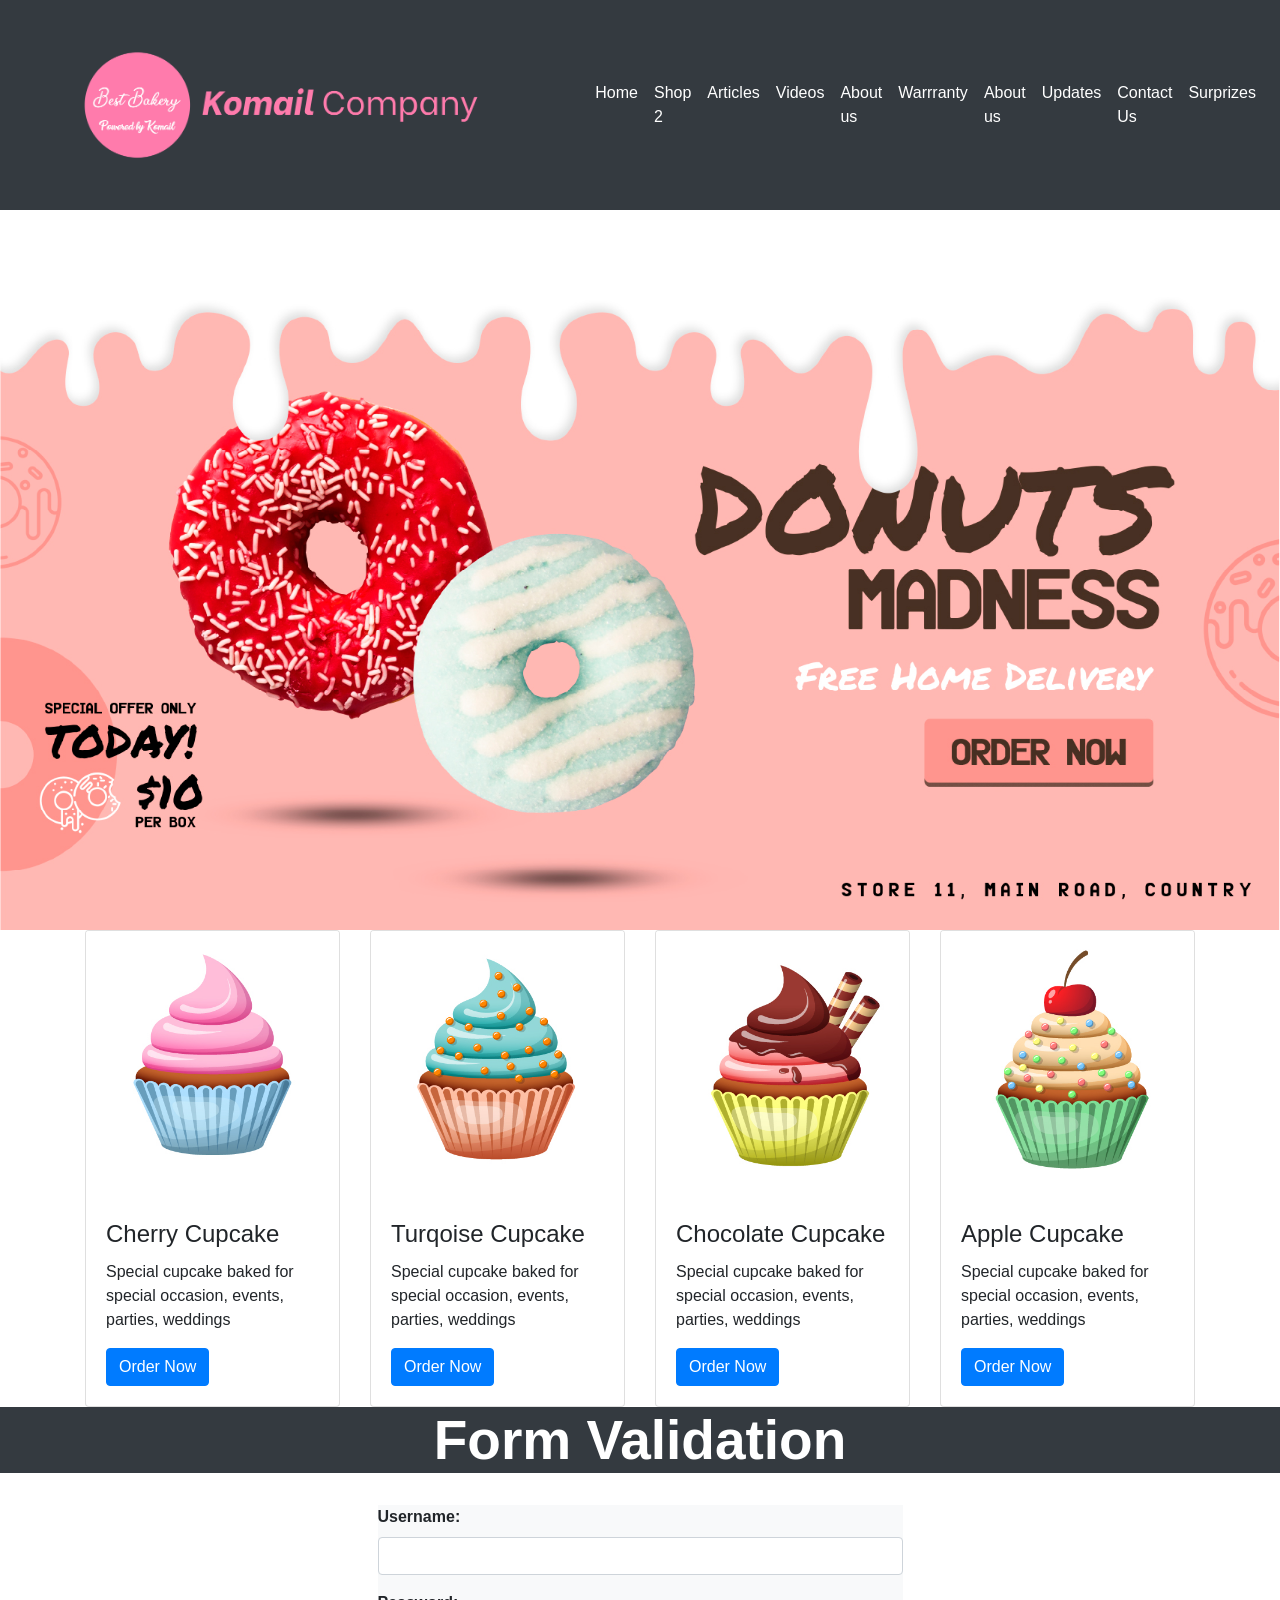
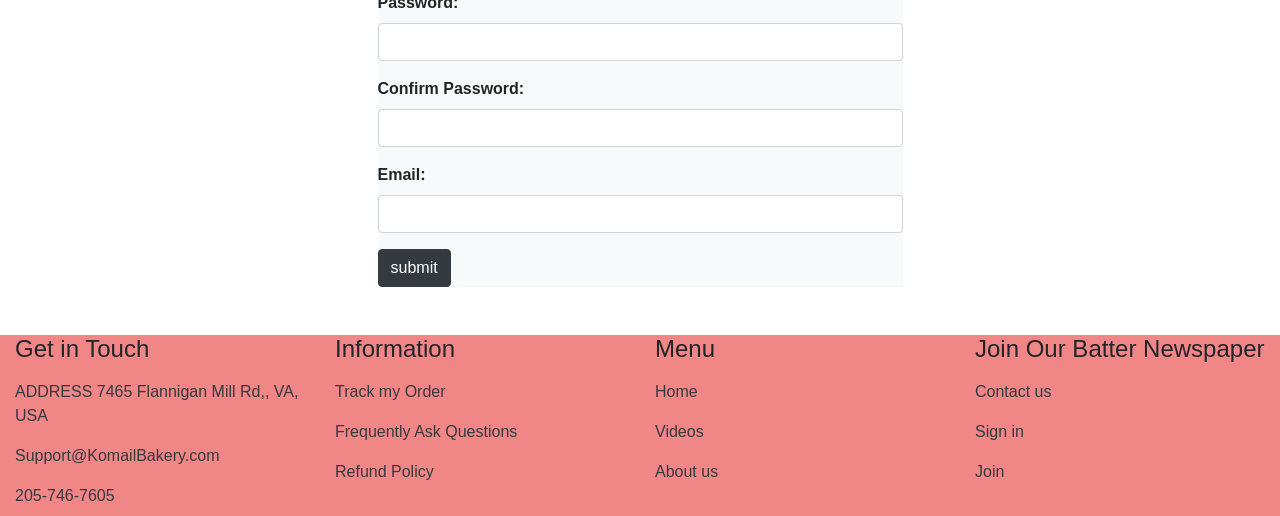
<file: index.html>
<!DOCTYPE html>
<html lang="en">
    <!doctype html>
    <html lang="en">
      <head>
        <title> Komail Web Technologies </title>
        <!-- Required meta tags -->
        <meta charset="utf-8">
        <meta name="viewport" content="width=device-width, initial-scale=1, shrink-to-fit=no">
    
        <!-- Bootstrap CSS -->
        <link rel="stylesheet" href="https://stackpath.bootstrapcdn.com/bootstrap/4.3.1/css/bootstrap.min.css" integrity="sha384-ggOyR0iXCbMQv3Xipma34MD+dH/1fQ784/j6cY/iJTQUOhcWr7x9JvoRxT2MZw1T" crossorigin="anonymous">
      </head>
      <body>
          
        <!-- Optional JavaScript -->
        <!-- jQuery first, then Popper.js, then Bootstrap JS -->
        <script src="https://code.jquery.com/jquery-3.3.1.slim.min.js" integrity="sha384-q8i/X+965DzO0rT7abK41JStQIAqVgRVzpbzo5smXKp4YfRvH+8abtTE1Pi6jizo" crossorigin="anonymous"></script>
        <script src="https://cdnjs.cloudflare.com/ajax/libs/popper.js/1.14.7/umd/popper.min.js" integrity="sha384-UO2eT0CpHqdSJQ6hJty5KVphtPhzWj9WO1clHTMGa3JDZwrnQq4sF86dIHNDz0W1" crossorigin="anonymous"></script>
        <script src="https://stackpath.bootstrapcdn.com/bootstrap/4.3.1/js/bootstrap.min.js" integrity="sha384-JjSmVgyd0p3pXB1rRibZUAYoIIy6OrQ6VrjIEaFf/nJGzIxFDsf4x0xIM+B07jRM" crossorigin="anonymous"></script>
      <script src="script.js"></script>
    </body>
    </html>
<head>
    <meta charset="UTF-8">
    <meta http-equiv="X-UA-Compatible" content="IE=edge">
    <meta name="viewport" content="width=device-width, initial-scale=1.0">
    <title>Document</title>
</head>
<body>

    
        </head>
        <body>

        
        
        <div class="bgimg">
    
  
          <nav class="navbar navbar-expand-md bg-dark navbar-pink">
            <div class="container">
              <a class="navbar-brand" href="#">
                <img src="Logo2.png" alt="logo" style="width:500px;">
              </a>
            </div>
            
              <!-- Links -->
              <ul class="navbar-nav">
                <li class="nav-item">
                  <a class="nav-link text-white"  href="#">Home</a>
                </li>
                <li class="nav-item">
                  <a class="nav-link text-white"  href="#"> Shop 2</a>
                </li>
                <a class="nav-link text-white" href="#">Articles</a>
              </li>
              <li class="nav-item">
                <a class="nav-link text-white" href="#"> Videos</a>
              </li>
              <li class="nav-item">
                <a class="nav-link text-white" href="#"> About us</a>
              </li>
              <li class="nav-item">
                <a class="nav-link text-white" href="#"> Warrranty</a>
              </li>
              <li class="nav-item">
                <a class="nav-link text-white" href="#"> About us</a>
              </li>
              <li class="nav-item">
                <a class="nav-link text-white" href="#"> Updates</a>
              </li>
              <li class="nav-item">
                <a class="nav-link text-white" href="#"> Contact Us</a>
              </li>
              <li class="nav-item">
                <a class="nav-link text-white" href="#"> Surprizes</a>
              </li>
            
            
              </ul>
              
            </nav>
            <img src="Landingpage.jpg" alt=""style="width:100%">
          
      </div>
    
      
        
        <div class="container">
        
            <div class="row">
              <div class="col-12 col-sm-6 col-md-4 col-lg-3 col-xl-3">
                <div class="card">
                  <img class="card-img-top" src="cup (1).jpg" alt="Card image" style="width:100%">
                  <div class="card-body">
                    <h4 class="card-title">Cherry Cupcake</h4>
                    <p class="card-text">Special cupcake baked for special occasion, events,  parties, weddings</p>
                    <a href="https://www.google.com" class="btn btn-primary stretched-link">Order Now</a>
                  </div>
                </div>
              </div>
              <div class="col-12 col-sm-6 col-md-4 col-lg-3 col-xl-3">
                <div class="card" >
                  <img class="card-img-top" src="cup (2).jpg" alt="Card image" style="width:100%">
                  <div class="card-body">
                    <h4 class="card-title">Turqoise Cupcake</h4>
                    <p class="card-text">Special cupcake baked for special occasion, events,  parties, weddings</p>
                    <a href="https://www.google.com" class="btn btn-primary stretched-link">Order Now</a>
                  </div>
                </div>
              </div>
              <div class="col-12 col-sm-6 col-md-4 col-lg-3 col-xl-3">
                <div class="card" >
                  <img class="card-img-top" src="cup (3).jpg" alt="Card image" style="width:100%">
                  <div class="card-body">
                    <h4 class="card-title">Chocolate Cupcake</h4>
                    <p class="card-text">Special cupcake baked for special occasion, events,  parties, weddings</p>
                    <a href="https://www.google.com" class="btn btn-primary stretched-link">Order Now</a>
                  </div>
                </div>
              </div>
              <div class="col-12 col-sm-6 col-md-4 col-lg-3 col-xl-3">
                <div class="card" >
                  <img class="card-img-top" src="cup (4).jpg" alt="Card image" style="width:100%">
                  <div class="card-body">
                    <h4 class="card-title">Apple Cupcake</h4>
                    <p class="card-text">Special cupcake baked for special occasion, events,  parties, weddings</p>
                    <a href="https://www.google.com" class="btn btn-primary stretched-link">Order Now</a>
                  </div>
                </div>
              </div>
             
           
           
          </div>
        
            
      
      </div>
    </div>
    
    <h1 class="text-white text-center font-weight-bold bg-dark" style="font-size: 55px;"> Form Validation </h1>
    
      <div class="container"><br>
        
        <div class="col-lg-6 m-auto d-block">
          
          <form action="javascript:alert('Form Submitted');" onsubmit="return validation()" class="bg-light">
            
            <div class="form-group">
              <label for="user" class="font-weight-bold"> Username: </label>
              <input type="text" name="user" class="form-control" id="user" autocomplete="off">
              <span id="username-error" class="text-danger font-weight-bold"> </span>
              <span id="username-error1" class="text-danger font-weight-bold"> </span>
            </div>
    
            <div class="form-group">
              <label for="pass" class="font-weight-bold"> Password: </label>
            
              <input type="password" name="pass" class="form-control" id="pass" autocomplete="off">
              <span id="passwords-error" class="text-danger font-weight-bold"> </span>
            </div>
    
            <div class="form-group">
              <label class="font-weight-bold"> Confirm Password: </label>
              <input type="password" name="conpass" class="form-control" id="confirmpass" autocomplete="off">
              <span id="confrmpass-error" class="text-danger font-weight-bold"> </span>
            </div>
    
            
    
            <div class="form-group">
              <label class="font-weight-bold"> Email: </label>
              <input type="text" name="email" class="form-control" id="emails" autocomplete="off">
              <span id="email-error" class="text-danger font-weight-bold"> </span>
            </div>
    
            <input type="submit" id="Submit_form" name="submit" value="submit" class="btn btn-dark" 	autocomplete="off">
          
    
          </form><br><br>
            
    
        </div>
      </div>
    
    
    
      
    
    
    <div class="container-fluid footerwrapper" style="background-color: #f08686;" padding>
      <div class="row">
        <div class="col-sm-6 col-md-4 col-lg-3 col-xl-3 "> 
          <h4> Get in Touch </h4>
            <ul class="navbar-nav ">
              <li class="nav-item">
                <a class="nav-link text-dark"  href="#"> ADDRESS 7465 Flannigan Mill Rd,, VA, USA </a>
                <a class="nav-link text-dark"  href="#"> Support@KomailBakery.com</a>
                <a class="nav-link text-dark"  href="#"> 205-746-7605</a>
              </li>
              </ul>
          </div>
          <div class="col-sm-6 col-md-4 col-lg-3 col-xl-3 "> 
            <h4> Information </h4>
            <ul class="navbar-nav">
              <li class="nav-item">
                <a class="nav-link text-dark"  href="#">Track my Order</a>
                <a class="nav-link text-dark"  href="#">Frequently Ask Questions</a>
                <a class="nav-link text-dark"  href="#">Refund Policy</a>
              </li>
              </ul>
            </div>
              <div class="col-sm-6 col-md-4 col-lg-3 col-xl-3"> 
                <h4> Menu </h4>
                <ul class="navbar-nav">
                  <li class="nav-item">
                    <a class="nav-link text-dark"  href="#">Home</a>
                    <a class="nav-link text-dark"  href="#">Videos</a>
                    <a class="nav-link text-dark"  href="#">About us</a>
                  </li>
                  </ul>
              </div>
              <div class="col-sm-6 col-md-4 col-lg-3 col-xl-3"> 
                <h4> Join Our Batter Newspaper </h4>
                  <ul class="navbar-nav">
                      <li class="nav-item">
                        <a class="nav-link text-dark"  href="#"> Contact us</a>
                        <a class="nav-link text-dark"  href="#"> Sign in </a>
                        <a class="nav-link text-dark"  href="#"> Join </a>
                      </li>
                  </ul>
              </div>
          
          </div>
        </div>
    </div>
    
  
      
    
</body>
</html>
</file>
